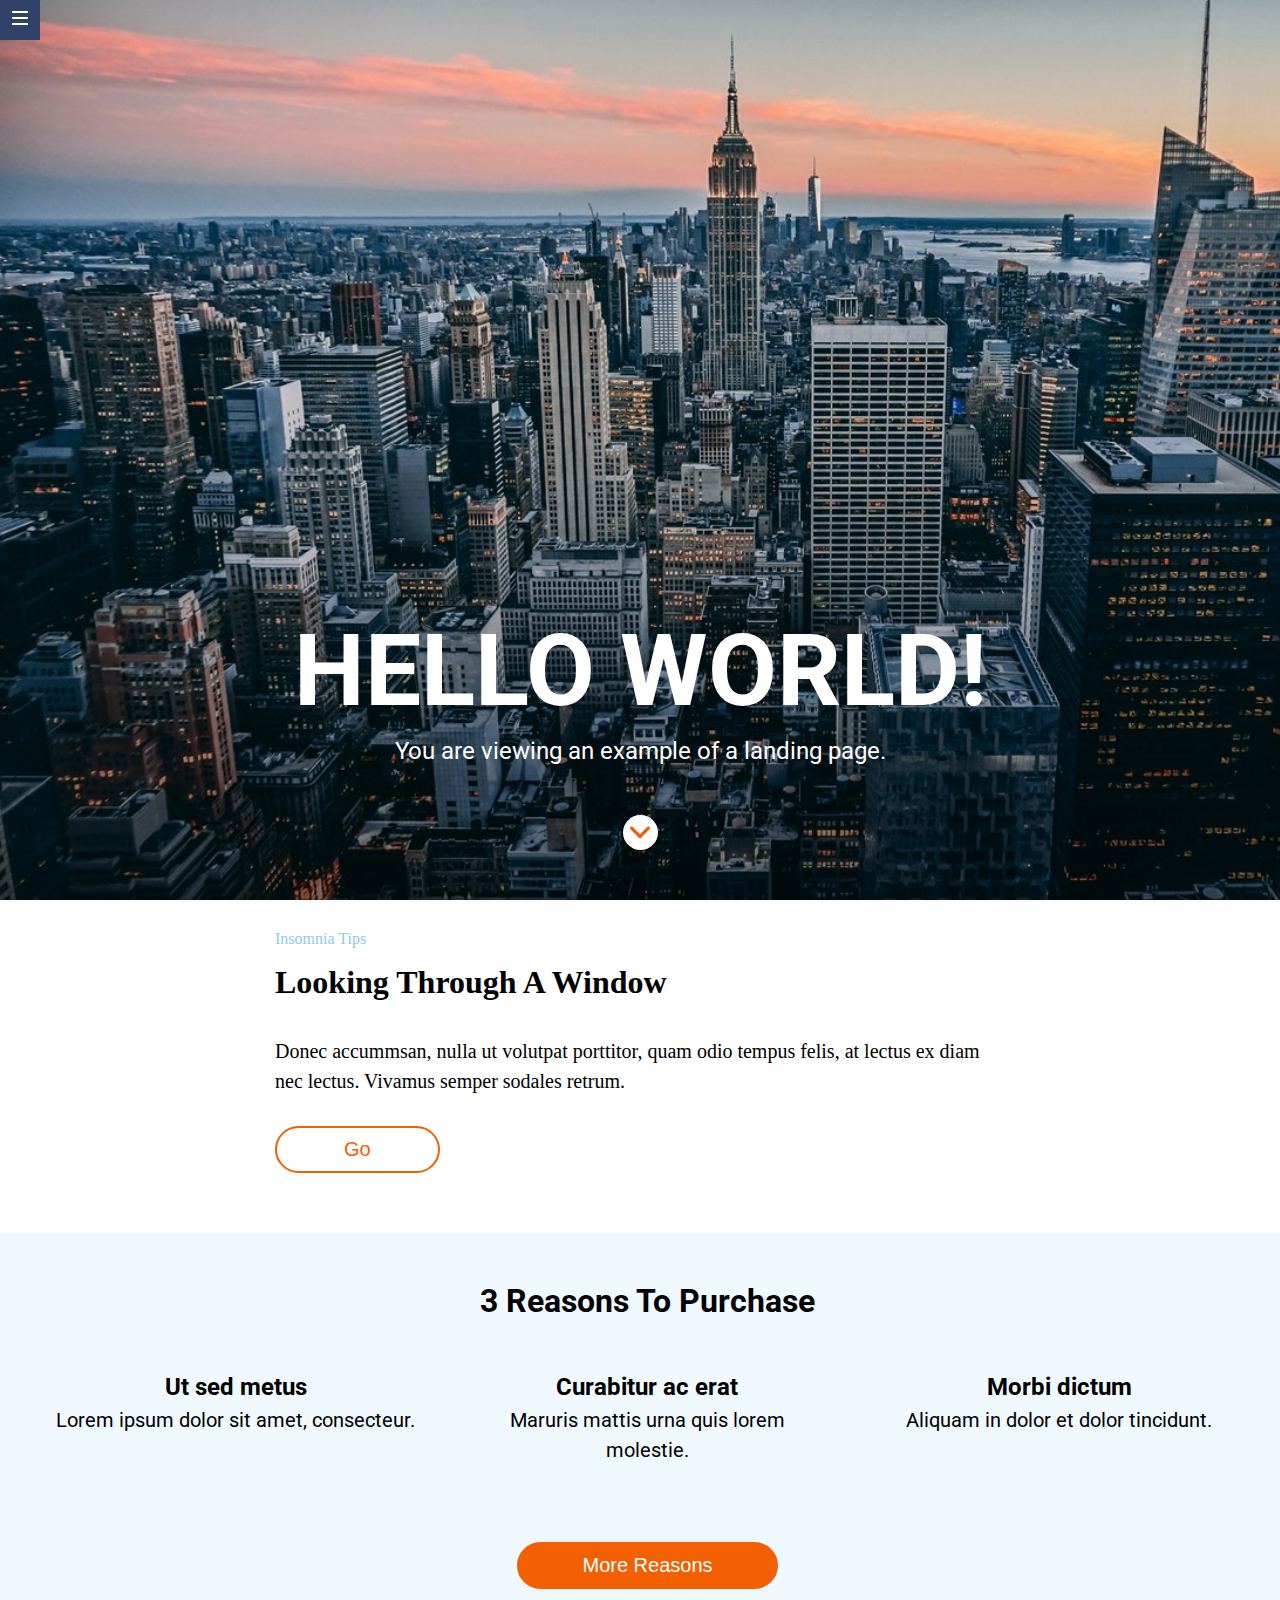
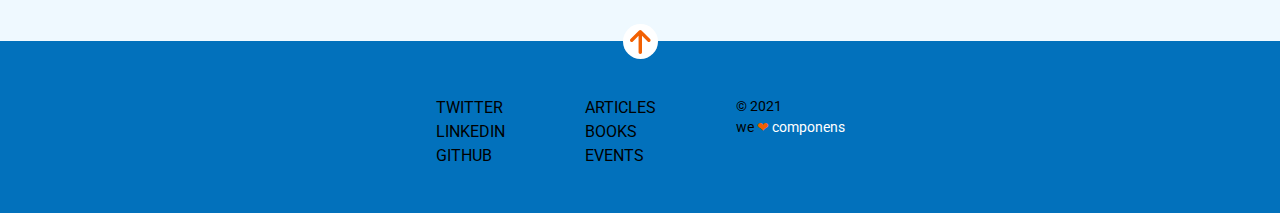
<file: docs/index.html>
<!DOCTYPE html>
<html lang="es">

<head>
  <meta charset="UTF-8" />
  <meta name="viewport" content="width=device-width, initial-scale=1" />
  <title>Anonymous Proxy</title>
  <link href="https://fonts.googleapis.com/css?family=Roboto&display=swap" rel="stylesheet" />
  <link rel="stylesheet" href="./assets/css/main.css" />
  <link rel="icon" href="./assets/images/favicon.png" />
</head>

<body>
  <header id="header">
      <div class="menu">
          <a class="menu__link" href="https://www.linkedin.com/in/mireia-suefra/" target="blanck" title="linkedin">
              <img src="./assets/images/ico-menu.svg" alt="icon menu">
          </a>
      </div>

      <div class="hero">
          <h1 class="hero__title">
              Hello World!
          </h1>
          <P class="hero__text">
              You are viewing an example of a landing page.
          </P>
          <a class="hero__icon-scroll" href="#features" title="go to features">
              <img class="hero__icon-img" src="./assets/images/ico-scroll-down.svg" alt="icon scroll">
          </a>
      </div>
  </header>
  <main class="container-main">
    <section class="tip">
        <p class="tip__subtitle">
          Insomnia Tips
        </p>
        <h2 class="tip__title">
          Looking Through A window
        </h2>
        <p class="tip__text">
          Donec accummsan, nulla ut volutpat porttitor, quam odio tempus felis, at lectus ex diam nec lectus. Vivamus semper sodales retrum.
        </p>
        <button class="tip__button">  
          Go
        </button>

      </section>
    <section class="features" id="features">
      <h3 class="features__title">
        3 Reasons To Purchase
      </h3>
      <div class="features__container">
        <article class="feature">
            <h4 class="feature__title">
              Ut sed metus
            </h4>
            <p class="feature__text">
              Lorem ipsum dolor sit amet, consecteur.
            </p>
          </article>

        <article class="feature">
            <h4 class="feature__title">
              Curabitur ac erat
            </h4>
            <p class="feature__text">
              Maruris mattis urna quis lorem molestie.
            </p>
          </article>

        <article class="feature">
            <h4 class="feature__title">
              Morbi dictum
            </h4>
            <p class="feature__text">
              Aliquam in dolor et dolor tincidunt.
            </p>
          </article>

      </div>
      <button class="features__button">
        More reasons
      </button>
    </section>
  </main>
  <footer class="footer">
      <a class="icon-scroll" href="#header" title="top of page">
          <img src="./assets/images/ico-arrow.svg" alt="icon scroll">
      </a>
      <div class="footer-links__container">
          <nav class="footer-links__nav">
              <ul>
                  <li><a href="https://twitter.com/m_suefra" alt="linkedin" title="linkedin" target="blank" >Twitter</a></li>


                  <li><a href="https://www.linkedin.com/in/mireia-suefra/" alt="linkedin" title="linkedin" target="blank" >Linkedin</a></li>


                  <li><a href="https://github.com/mireiasuefra" alt="linkedin" title="linkedin" target="blank" >Github</a></li>


              </ul>
          </nav>
          <nav class="footer-links__social">
              <ul>
                  <li><a href="https://www.linkedin.com/in/mireia-suefra/" alt="linkedin" title="linkedin" target="blank" >articles</a></li>


                  <li><a href="https://github.com/mireiasuefra" alt="linkedin" title="linkedin" target="blank" >books</a></li>


                  <li><a href="https://twitter.com/m_suefra" alt="linkedin" title="linkedin" target="blank" >events</a></li>


              </ul>
          </nav>
          <div class="footer-links__span">
              <span> © 2021</span>
              <span>we <span class="heart">&#x2764;</span> <span class="comp">componens</span> </span>
          </div>
      </div>

  </footer>
</body>

</html>
</file>
<file: docs/assets/css/main.css>
*{margin:0;padding:0;list-style:none}* a:link,* a:visited,* a:active{text-decoration:none}.tip{min-width:200px;margin-left:15px;margin-right:15px}@media (min-width: 768px){.tip{margin-left:39px;margin-right:39px}}@media (min-width: 1200px){.tip{max-width:730px;margin-left:auto;margin-right:auto}}.tip__subtitle{font-size:14px;color:#8ccbea;margin-top:30px}@media (min-width: 1200px){.tip__subtitle{font-size:16px}}.tip__title{font-size:24px;font-weight:bold;line-height:1.5;text-transform:capitalize;margin-top:1px}@media (min-width: 768px){.tip__title{font-size:26px;margin-top:10px}}@media (min-width: 1200px){.tip__title{font-size:32px}}.tip__text{font-size:18px;line-height:1.5;margin-top:15px}@media (min-width: 768px){.tip__text{font-size:20px;margin-top:30px}}.tip__button{font-size:20px;color:#f26002;background-color:#fff;text-align:center;border:2px solid #f26002;border-radius:30px;margin-top:30px;margin-bottom:45px;padding-left:25px;padding-top:10px;padding-bottom:10px;padding-right:25px;transition:background-color ease 2s, color ease 2s, border ease 2s}.tip__button:hover{background-color:#eff9ff;color:#304268;border:2px solid #304268}@media (min-width: 768px){.tip__button{margin-top:30px;margin-bottom:60px;padding-left:32px;padding-right:32px}}@media (min-width: 1200px){.tip__button{padding-left:67px;padding-right:67px}}.features{background-color:#eff9ff;font-family:"Roboto";line-height:1.5;display:grid;grid-template-columns:1fr;grid-template-rows:1fr 1fr 1fr;align-items:center;justify-items:center;min-width:200px;max-height:600px;padding-left:15px}.features__title{font-weight:bold;font-size:24px}@media (min-width: 768px){.features__title{font-size:26px}}@media (min-width: 1200px){.features__title{font-size:32px}}.features__container{max-width:200px}@media (min-width: 768px){.features__container{display:grid;grid-template-columns:1fr 1fr 1fr;grid-gap:50px;max-width:none;padding-left:40px;padding-right:40px}}.features__button{font-size:20px;color:#fff;background-color:#f26002;text-align:center;border:2px solid #f26002;text-transform:capitalize;border-radius:30px;margin-top:30px;margin-bottom:45px;padding-top:10px;padding-bottom:10px;padding-left:30px;padding-right:30px;transition:background-color ease 2s, color ease 2s, border ease 2s}.features__button:hover{background-color:#304268;color:#f26002;border:2px solid #f26002}@media (min-width: 768px){.features__button{padding-left:43px;padding-right:43px}}@media (min-width: 768px){.features__button{padding-left:63px;padding-right:63px}}.feature{text-align:center;font-size:18px}.feature__title{font-weight:bold}@media (min-width: 768px){.feature__title{font-size:24px}}.feature__text{margin-bottom:40px}@media (min-width: 768px){.feature__text{font-size:20px}}.menu{background-color:#304268;width:40px;height:40px;display:flex;justify-content:center;align-items:center;text-align:center;position:fixed;float:left}.hero{background-image:url(../images/cover.jpg);background-size:cover;display:flex;flex-direction:column;height:100vh;width:100%;font-family:"Roboto";color:#fff;text-align:center;justify-content:flex-end;align-items:center;min-width:200px}.hero__title{font-weight:bold;text-transform:uppercase;font-size:42px;line-height:55px;max-width:300px}@media (min-width: 768px){.hero__title{font-size:80px;line-height:106px;max-width:600px}}@media (min-width: 1200px){.hero__title{font-size:100px;line-height:132px;max-width:900px}}.hero__text{font-size:16px}@media (min-width: 768px){.hero__text{font-size:24px}}.hero__icon-scroll{background-color:#fff;height:35px;width:35px;border-radius:50%;display:flex;justify-content:center;margin-top:50px;margin-bottom:50px}.hero__icon-img{width:20px}.footer{background-color:#0271bc;color:black;font-family:"Roboto";display:flex;flex-direction:column;text-align:center;justify-content:center;align-items:center}.footer a{color:black;text-transform:uppercase}.footer-links__container{display:flex;flex-direction:column;justify-content:center;align-items:center;width:100%}@media (min-width: 768px){.footer-links__container{display:flex;flex-direction:row;align-items:flex-start;text-align:start}}.footer-links__nav{font-size:16px;line-height:1.5;display:flex;flex-direction:column;order:1}@media (min-width: 768px){.footer-links__nav{margin-top:20px;margin-bottom:30px;margin-left:40px;margin-right:40px;padding:none}}.footer-links__social{font-size:16px;line-height:1.5;display:flex;flex-direction:column;padding-bottom:45px;order:2}@media (min-width: 768px){.footer-links__social{margin-top:20px;margin-left:40px;margin-right:40px;padding-bottom:45px}}.footer-links__span{font-size:14px;line-height:1.5;display:flex;flex-direction:column;padding-bottom:45px;order:3}@media (min-width: 768px){.footer-links__span{margin-top:20px;margin-left:40px;margin-right:40px;padding-botton:none}}.icon-scroll{background-color:#fff;height:35px;width:35px;border-radius:50%;display:flex;justify-content:center;align-items:center;transform:translateY(-17px);-webkit-animation-name:scroll;animation-name:scroll;-webkit-animation-duration:3s;animation-duration:3s;-webkit-animation-timing-function:linear;animation-timing-function:linear;-webkit-animation-iteration-count:infinite;animation-iteration-count:infinite}@-webkit-keyframes scroll{0%{background-color:#fff}25%{background-color:#eff9ff}50%{background-color:#304268}75%{background-color:#eff9ff}100%{background-color:#fff}}@keyframes scroll{0%{background-color:#fff}25%{background-color:#eff9ff}50%{background-color:#304268}75%{background-color:#eff9ff}100%{background-color:#fff}}.heart{color:#f26002}.comp{color:#fff}@media (min-width: 768px){.comp{color:#f26002}}@media (min-width: 1200px){.comp{color:#fff}}
</file>
